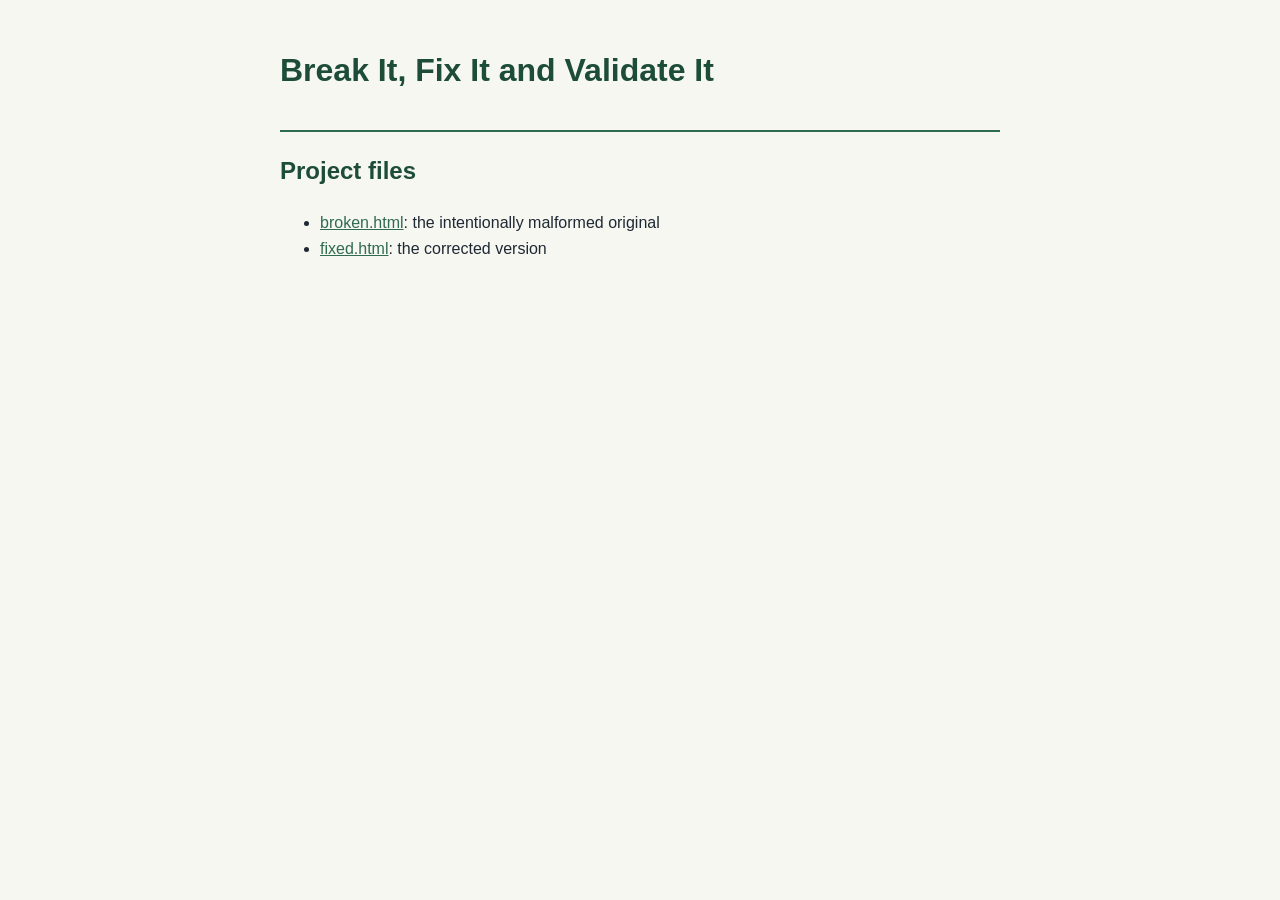
<file: index.html>
<!DOCTYPE html>
<html lang="en">
<head>
  <meta charset="utf-8">
  <meta name="viewport" content="width=device-width, initial-scale=1">
  <title>Break It, Fix It and Validate It</title>
  <link rel="stylesheet" href="css/style.css">
</head>
<body>
  <div id="page">
    <header id="site-header">
      <h1>Break It, Fix It and Validate It</h1>
    </header>
    <main id="main">
      <h2>Project files</h2>
      <ul>
        <li><a href="broken.html">broken.html</a>: the intentionally malformed original</li>
        <li><a href="fixed.html">fixed.html</a>: the corrected version</li>
      </ul>
    </main>
  </div>
</body>
</html>
</file>
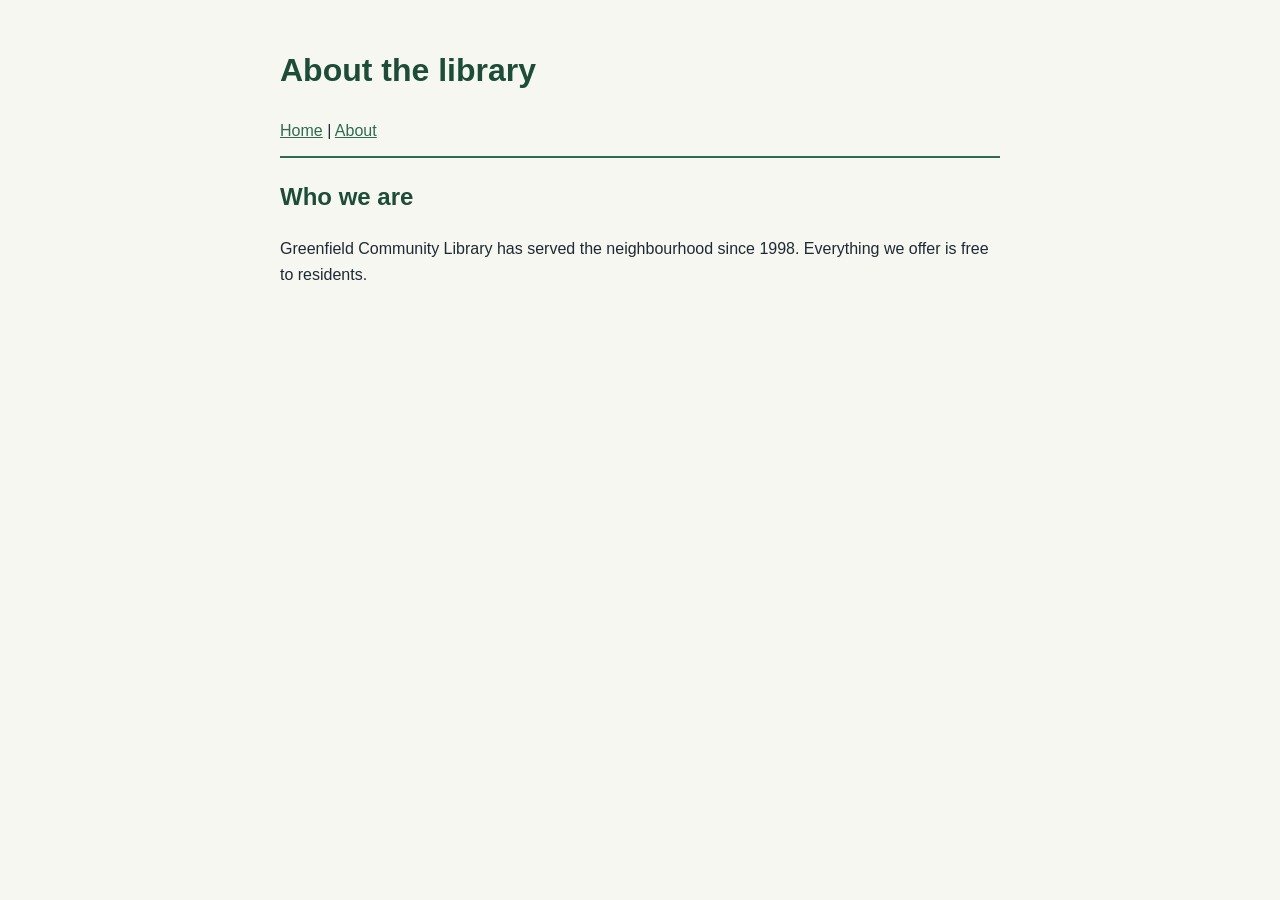
<file: about.html>
<!DOCTYPE html>
<html lang="en">
<head>
  <meta charset="utf-8">
  <meta name="viewport" content="width=device-width, initial-scale=1">
  <title>About | Greenfield Community Library</title>
  <link rel="stylesheet" href="css/style.css">
</head>
<body>
  <div id="page">
    <header id="site-header">
      <h1>About the library</h1>
      <nav aria-label="Main">
        <a href="fixed.html">Home</a> |
        <a href="about.html">About</a>
      </nav>
    </header>
    <main id="main">
      <h2>Who we are</h2>
      <p>Greenfield Community Library has served the neighbourhood since 1998. Everything we offer is free to residents.</p>
    </main>
  </div>
</body>
</html>
</file>
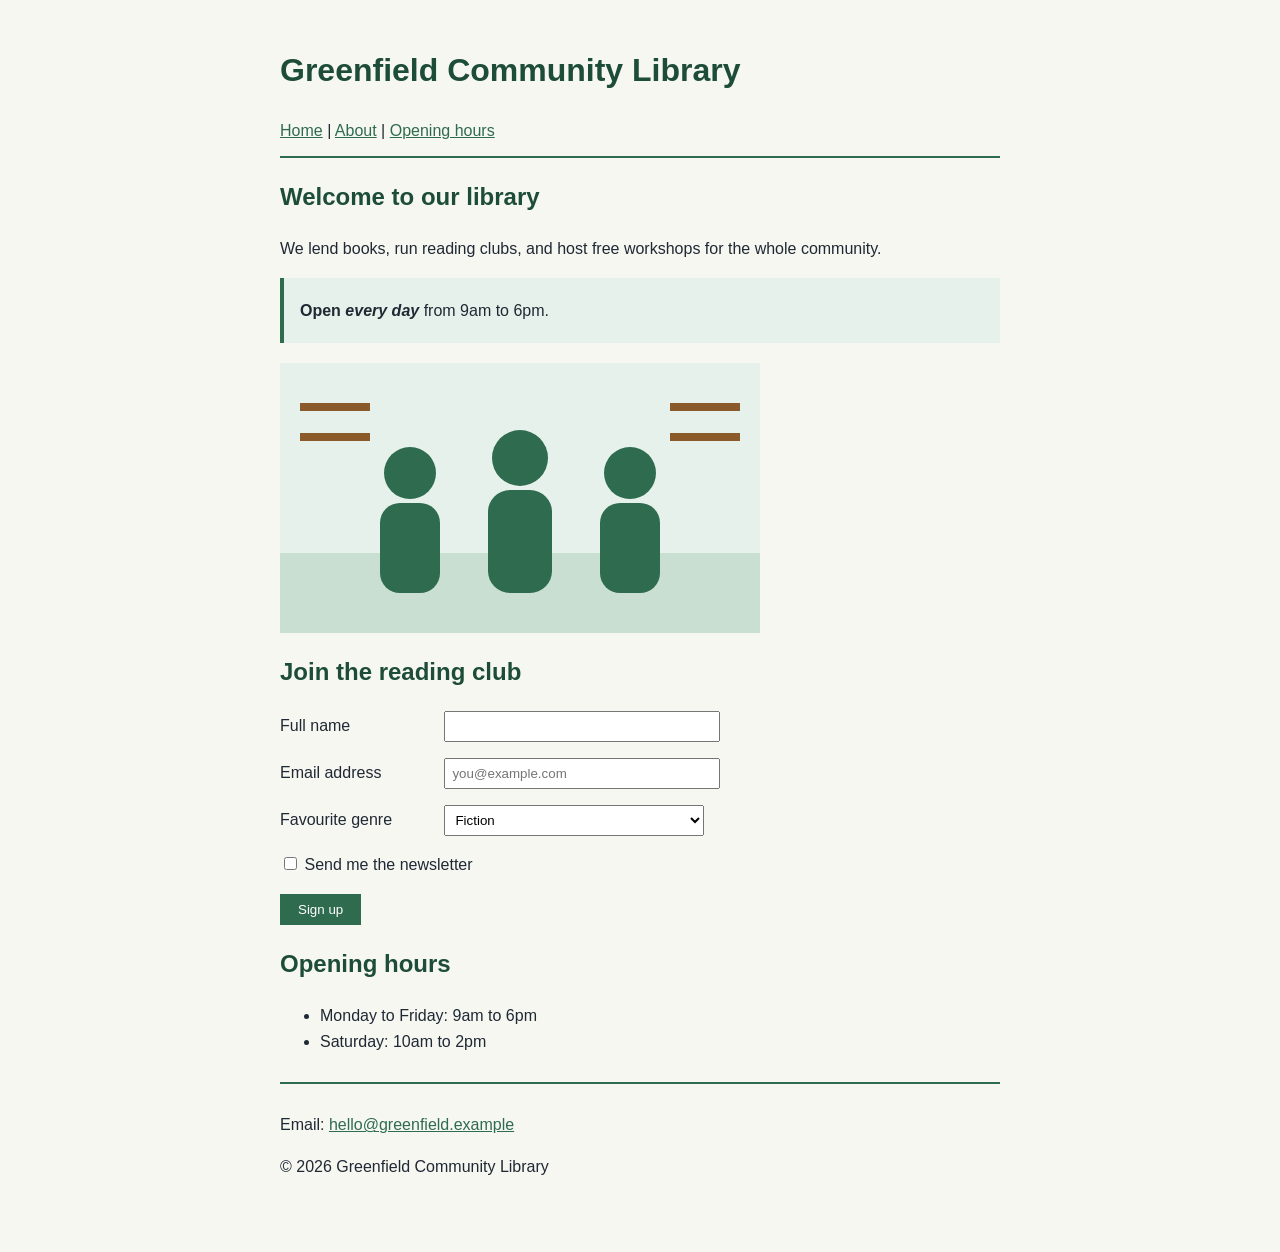
<file: fixed.html>
<!DOCTYPE html>
<html lang="en">
<head>
  <meta charset="utf-8">
  <meta name="viewport" content="width=device-width, initial-scale=1">
  <title>Greenfield Community Library | Home</title>
  <link rel="stylesheet" href="css/style.css">
</head>
<body>
  <div id="page">
    <header id="site-header">
      <h1>Greenfield Community Library</h1>
      <nav aria-label="Main">
        <a href="fixed.html">Home</a> |
        <a href="about.html">About</a> |
        <a href="#opening-hours">Opening hours</a>
      </nav>
    </header>

    <main id="main">
      <h2>Welcome to our library</h2>
      <p>We lend books, run reading clubs, and host free workshops for the whole community.</p>
      <div class="highlight">
        <p><b>Open <i>every day</i></b> from 9am to 6pm.</p>
      </div>

      <img src="images/library-team.svg" width="480" height="270"
           alt="The Greenfield Library team standing in the main reading room">

      <h2 id="reading-club">Join the reading club</h2>
      <form action="#" method="post">
        <p>
          <label for="fullname">Full name</label>
          <input type="text" id="fullname" name="fullname">
        </p>
        <p>
          <label for="email">Email address</label>
          <input type="email" id="email" name="email" placeholder="you@example.com">
        </p>
        <p>
          <label for="genre">Favourite genre</label>
          <select name="genre" id="genre">
            <option>Fiction</option>
            <option>History</option>
          </select>
        </p>
        <p>
          <input type="checkbox" id="newsletter" name="newsletter">
          <label for="newsletter">Send me the newsletter</label>
        </p>
        <button type="submit">Sign up</button>
      </form>

      <h2 id="opening-hours">Opening hours</h2>
      <ul>
        <li>Monday to Friday: 9am to 6pm</li>
        <li>Saturday: 10am to 2pm</li>
      </ul>
    </main>

    <footer>
      <div class="contact">
        <p>Email: <a href="mailto:hello@greenfield.example">hello@greenfield.example</a></p>
      </div>
      <p>&copy; 2026 Greenfield Community Library</p>
    </footer>
  </div>
</body>
</html>
</file>
<file: css/style.css>
body { font-family: Arial, Helvetica, sans-serif; line-height: 1.6; color: #1f2933; margin: 0; background: #f7f7f2; }
#page { max-width: 720px; margin: 0 auto; padding: 24px; }
header, footer { border-bottom: 2px solid #2f6b4f; padding-bottom: 12px; margin-bottom: 20px; }
footer { border-bottom: 0; border-top: 2px solid #2f6b4f; padding-top: 12px; margin-top: 28px; }
h1, h2 { color: #1d4d38; }
a { color: #2f6b4f; }
.highlight { background: #e5f1ea; border-left: 4px solid #2f6b4f; padding: 4px 16px; }
img { max-width: 100%; height: auto; display: block; margin: 20px 0; }
label { display: inline-block; min-width: 160px; }
input[type="text"], input[type="email"], select { padding: 6px; width: 260px; }
button { background: #2f6b4f; color: #fff; border: 0; padding: 8px 18px; cursor: pointer; }
</file>
